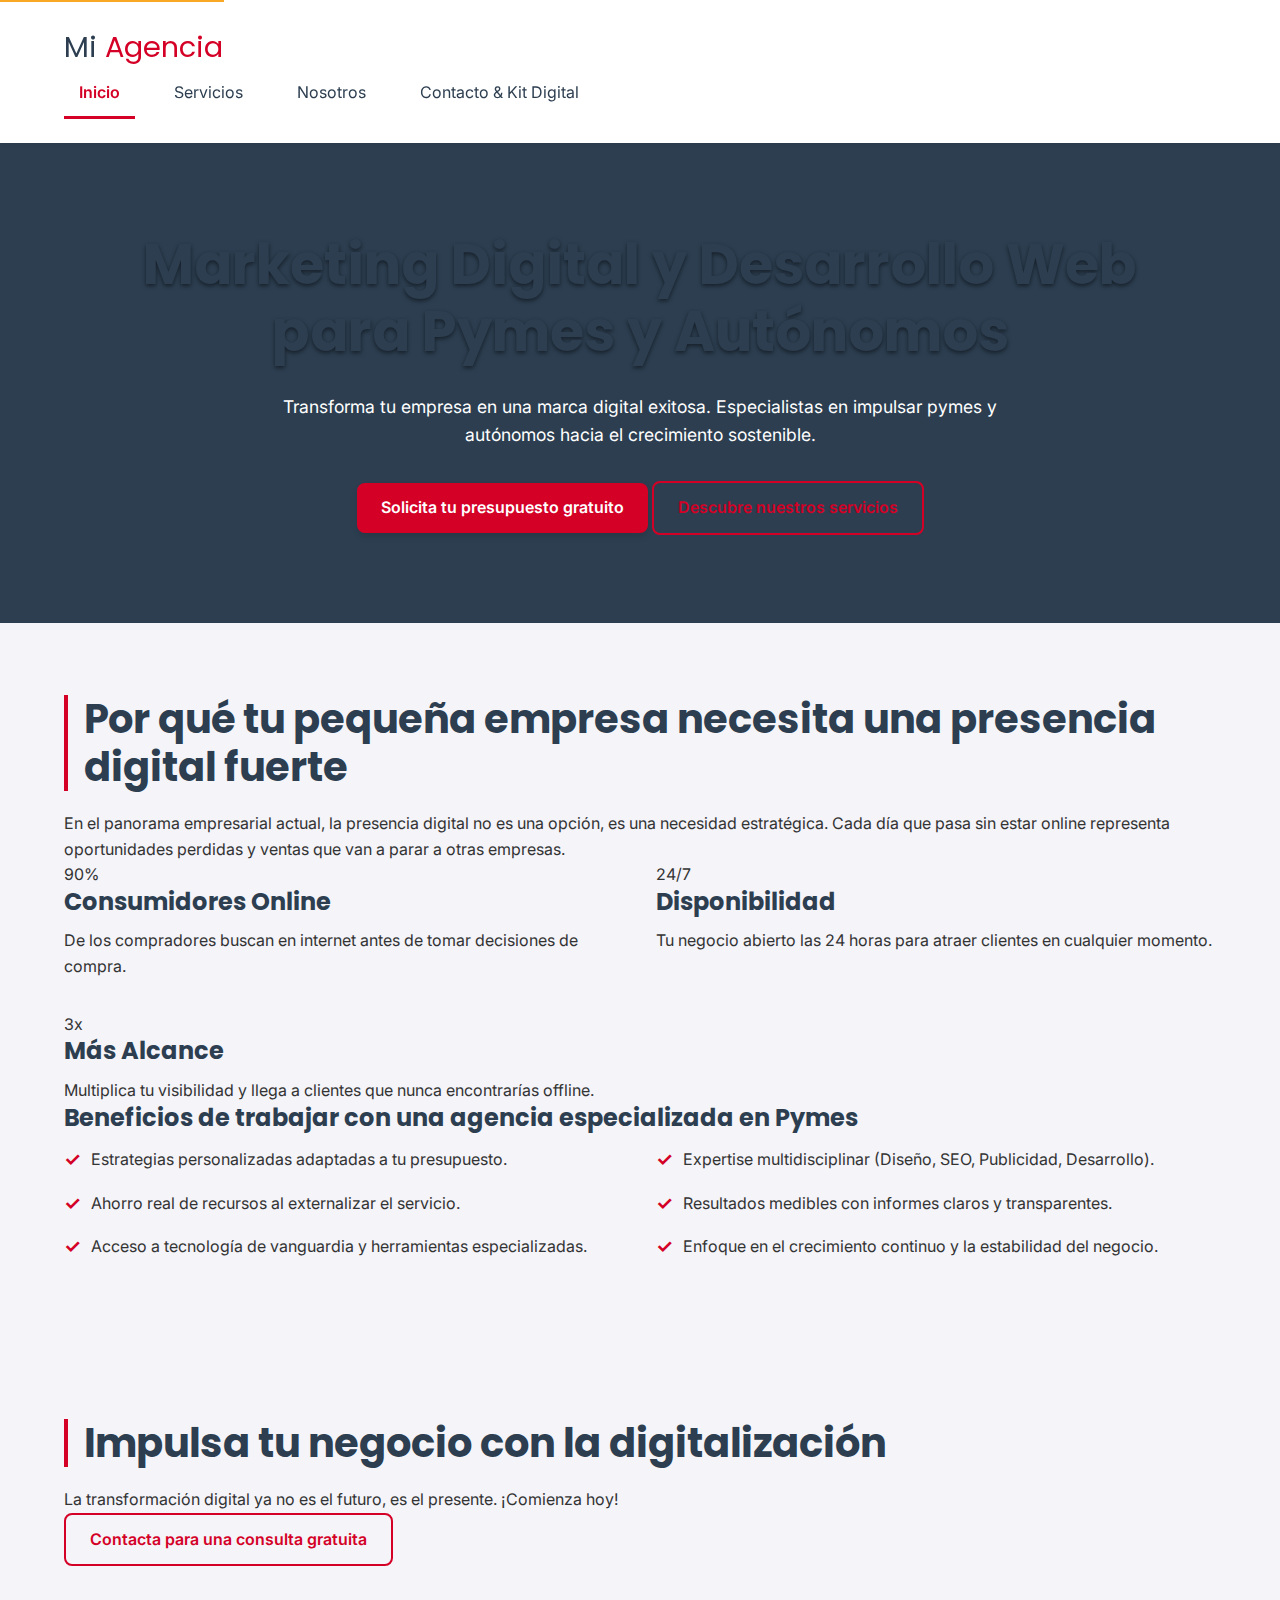
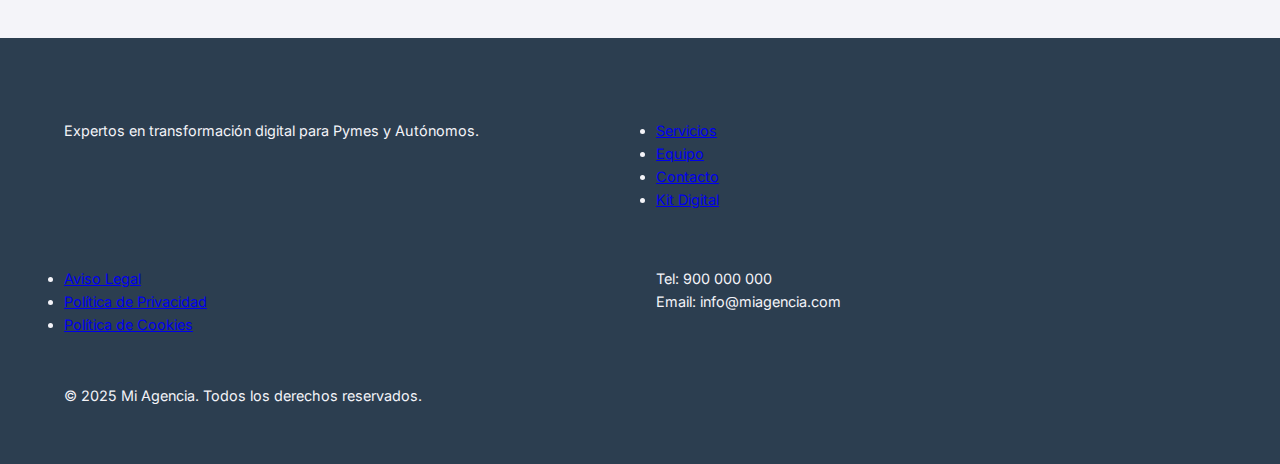
<file: index.html>
<!DOCTYPE html>
<html lang="es">
<head>
    <meta charset="UTF-8">
    <meta name="viewport" content="width=device-width, initial-scale=1.0">
    <title>Marketing Digital y Desarrollo Web para Pymes y Autónomos</title>
    <link rel="stylesheet" href="assets/css/style.css">
    <!-- WCAG 2.2: Fuente Legible -->
    <link href="https://fonts.googleapis.com/css2?family=Inter:wght@400;600;700&family=Poppins:wght@700;900&display=swap" rel="stylesheet">
    <script src="assets/js/script.js"></script>
</head>
<body>
    <!-- WCAG 2.2: Enlace para saltar a contenido principal -->
    <a href="#main-content" class="skip-link">Saltar al contenido principal</a>

    <!-- CABECERA y NAVEGACIÓN -->
    <header>
        <div class="container flex justify-between items-center">
            <a href="index.html" class="logo" aria-label="Mi Agencia - Inicio">Mi <span style="color:var(--color-primary)">Agencia</span></a>
            
            <!-- Botón de Menú para móviles (ARIA) -->
            <button id="nav-toggle-button" class="nav-toggle-button" aria-controls="main-nav-menu" aria-expanded="false" aria-label="Abrir menú de navegación">
                <svg width="24" height="24" viewBox="0 0 24 24" fill="none" stroke="currentColor" stroke-width="2" stroke-linecap="round" stroke-linejoin="round"><line x1="3" y1="12" x2="21" y2="12"></line><line x1="3" y1="6" x2="21" y2="6"></line><line x1="3" y1="18" x2="21" y2="18"></line></svg>
            </button>

            <!-- Menú de Navegación (ARIA role=navigation) -->
            <nav role="navigation" id="main-nav-menu" class="nav-menu">
                <a href="index.html" class="nav-link active" aria-current="page">Inicio</a>
                <a href="servicios.html" class="nav-link">Servicios</a>
                <a href="nosotros.html" class="nav-link">Nosotros</a>
                <a href="contacto.html" class="nav-link">Contacto & Kit Digital</a>
            </nav>
        </div>
    </header>

    <!-- CONTENIDO PRINCIPAL (ARIA role=main) -->
    <main id="main-content">
        <!-- HERO SECTION (Basado en la Portada) -->
        <section class="hero">
            <div class="container flex flex-col justify-center items-center text-center">
                <h1 class="text-white text-shadow-lg" style="text-shadow: 0 2px 4px rgba(0,0,0,0.5);">
                    Marketing Digital y Desarrollo Web <br>para Pymes y Autónomos
                </h1>
                <p>Transforma tu empresa en una marca digital exitosa. Especialistas en impulsar pymes y autónomos hacia el crecimiento sostenible.</p>
                <div class="flex flex-col sm:flex-row gap-4 mt-6">
                    <a href="contacto.html#form" class="btn btn-primary text-lg">Solicita tu presupuesto gratuito</a>
                    <a href="servicios.html" class="btn btn-secondary text-lg">Descubre nuestros servicios</a>
                </div>
            </div>
        </section>

        <!-- POR QUÉ DIGITALIZARSE (Capítulo 1) -->
        <section class="bg-white">
            <div class="container">
                <h2 class="text-3xl font-extrabold mb-10">Por qué tu pequeña empresa necesita una presencia digital fuerte</h2>
                <p class="mb-8 max-w-3xl">En el panorama empresarial actual, la presencia digital no es una opción, es una necesidad estratégica. Cada día que pasa sin estar online representa oportunidades perdidas y ventas que van a parar a otras empresas.</p>
                
                <!-- Beneficios Clave -->
                <div class="grid-cols-2 lg:grid-cols-3 text-center mb-12">
                    <div class="p-6">
                        <p class="text-6xl font-black text-primary">90%</p>
                        <h3 class="text-xl mt-2">Consumidores Online</h3>
                        <p>De los compradores buscan en internet antes de tomar decisiones de compra.</p>
                    </div>
                    <div class="p-6">
                        <p class="text-6xl font-black text-primary">24/7</p>
                        <h3 class="text-xl mt-2">Disponibilidad</h3>
                        <p>Tu negocio abierto las 24 horas para atraer clientes en cualquier momento.</p>
                    </div>
                    <div class="p-6">
                        <p class="text-6xl font-black text-primary">3x</p>
                        <h3 class="text-xl mt-2">Más Alcance</h3>
                        <p>Multiplica tu visibilidad y llega a clientes que nunca encontrarías offline.</p>
                    </div>
                </div>

                <!-- Beneficios de trabajar con agencia -->
                <div class="bg-color-bg-light p-8 rounded-xl shadow-inner">
                    <h3 class="text-2xl font-bold mb-6 text-center text-primary">Beneficios de trabajar con una agencia especializada en Pymes</h3>
                    <div class="grid-cols-2">
                        <div>
                            <ul class="styled-list">
                                <li>Estrategias personalizadas adaptadas a tu presupuesto.</li>
                                <li>Ahorro real de recursos al externalizar el servicio.</li>
                                <li>Acceso a tecnología de vanguardia y herramientas especializadas.</li>
                            </ul>
                        </div>
                        <div>
                            <ul class="styled-list">
                                <li>Expertise multidisciplinar (Diseño, SEO, Publicidad, Desarrollo).</li>
                                <li>Resultados medibles con informes claros y transparentes.</li>
                                <li>Enfoque en el crecimiento continuo y la estabilidad del negocio.</li>
                            </ul>
                        </div>
                    </div>
                </div>
            </div>
        </section>

        <!-- CTA FINAL -->
        <section class="bg-primary text-white text-center">
            <div class="container">
                <h2 class="text-white border-none">Impulsa tu negocio con la digitalización</h2>
                <p class="text-xl mb-6">La transformación digital ya no es el futuro, es el presente. ¡Comienza hoy!</p>
                <a href="contacto.html" class="btn btn-secondary bg-white text-primary hover:bg-gray-100">Contacta para una consulta gratuita</a>
            </div>
        </section>
    </main>

    <!-- PIE DE PÁGINA -->
    <footer>
        <div class="container grid-cols-2 lg:grid-cols-4">
            <div>
                <h4 class="text-white text-xl mb-4">Mi Agencia</h4>
                <p>Expertos en transformación digital para Pymes y Autónomos.</p>
            </div>
            <div>
                <h4 class="text-white text-xl mb-4">Navegación</h4>
                <ul>
                    <li><a href="servicios.html" class="text-gray-400 hover:text-white">Servicios</a></li>
                    <li><a href="nosotros.html" class="text-gray-400 hover:text-white">Equipo</a></li>
                    <li><a href="contacto.html" class="text-gray-400 hover:text-white">Contacto</a></li>
                    <li><a href="contacto.html#kit-digital" class="text-gray-400 hover:text-white">Kit Digital</a></li>
                </ul>
            </div>
            <div>
                <h4 class="text-white text-xl mb-4">Legal</h4>
                <ul>
                    <li><a href="#" class="text-gray-400 hover:text-white">Aviso Legal</a></li>
                    <li><a href="#" class="text-gray-400 hover:text-white">Política de Privacidad</a></li>
                    <li><a href="#" class="text-gray-400 hover:text-white">Política de Cookies</a></li>
                </ul>
            </div>
            <div>
                <h4 class="text-white text-xl mb-4">Contacto</h4>
                <p>Tel: 900 000 000</p>
                <p>Email: info@miagencia.com</p>
            </div>
        </div>
        <div class="container text-center pt-4 border-t border-gray-700 mt-4">
            <p>&copy; 2025 Mi Agencia. Todos los derechos reservados.</p>
        </div>
    </footer>
</body>
</html>
</file>
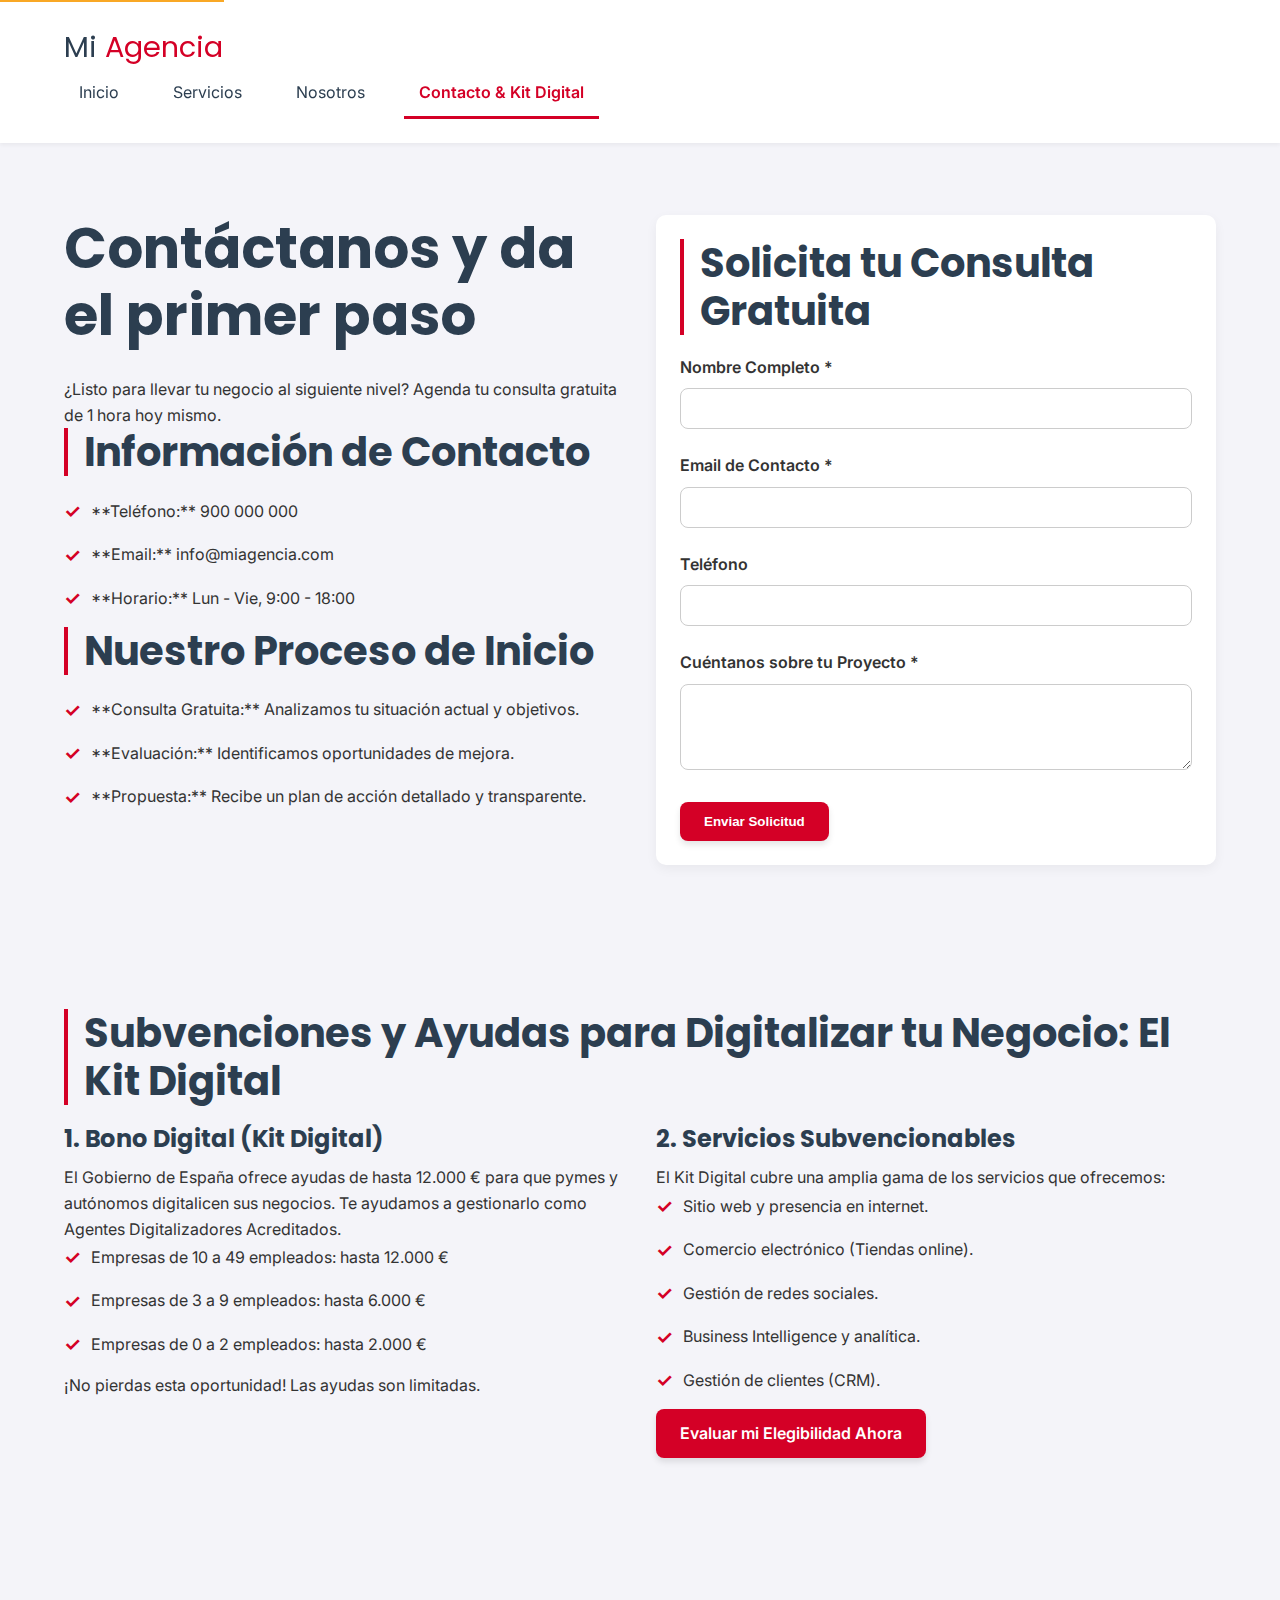
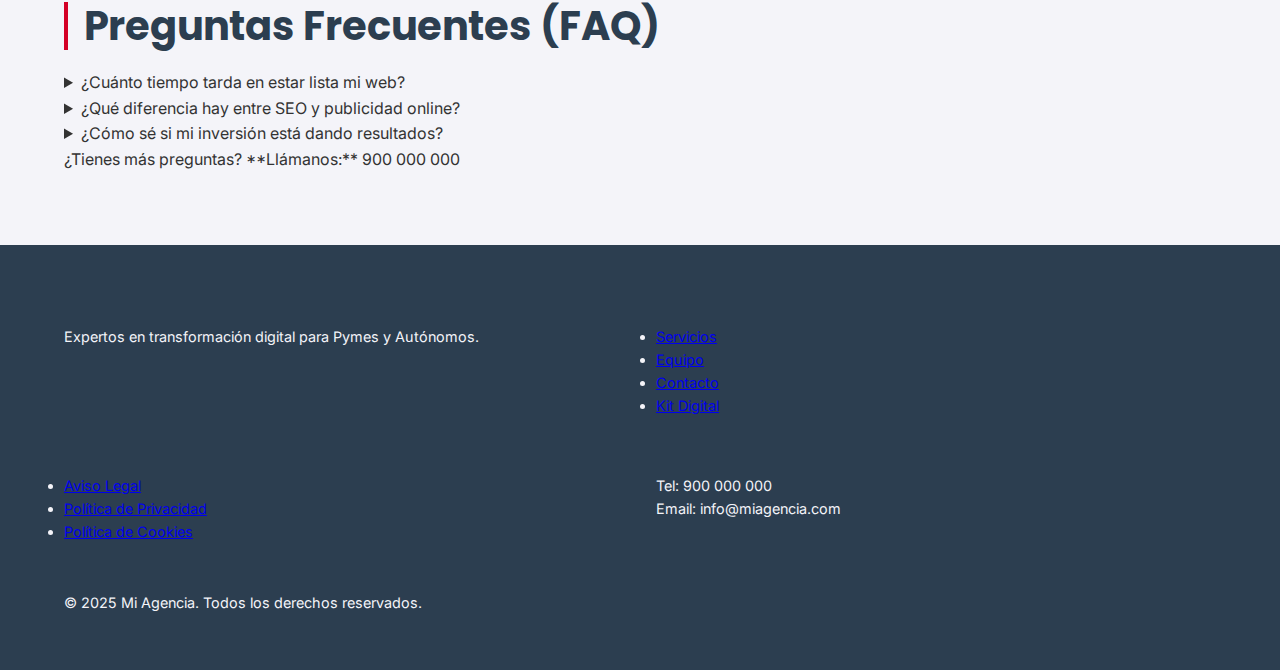
<file: contacto.html>
<!DOCTYPE html>
<html lang="es">
<head>
    <meta charset="UTF-8">
    <meta name="viewport" content="width=device-width, initial-scale=1.0">
    <title>Contacto, FAQ y Kit Digital - Mi Agencia</title>
    <link rel="stylesheet" href="assets/css/style.css">
    <link href="https://fonts.googleapis.com/css2?family=Inter:wght@400;600;700&family=Poppins:wght@700;900&display=swap" rel="stylesheet">
    <script src="assets/js/script.js"></script>
</head>
<body>
    <a href="#main-content" class="skip-link">Saltar al contenido principal</a>
    <header>
        <div class="container flex justify-between items-center">
            <a href="index.html" class="logo" aria-label="Mi Agencia - Inicio">Mi <span style="color:var(--color-primary)">Agencia</span></a>
            <button id="nav-toggle-button" class="nav-toggle-button" aria-controls="main-nav-menu" aria-expanded="false" aria-label="Abrir menú de navegación">
                <svg width="24" height="24" viewBox="0 0 24 24" fill="none" stroke="currentColor" stroke-width="2" stroke-linecap="round" stroke-linejoin="round"><line x1="3" y1="12" x2="21" y2="12"></line><line x1="3" y1="6" x2="21" y2="6"></line><line x1="3" y1="18" x2="21" y2="18"></line></svg>
            </button>
            <nav role="navigation" id="main-nav-menu" class="nav-menu">
                <a href="index.html" class="nav-link">Inicio</a>
                <a href="servicios.html" class="nav-link">Servicios</a>
                <a href="nosotros.html" class="nav-link">Nosotros</a>
                <a href="contacto.html" class="nav-link active" aria-current="page">Contacto & Kit Digital</a>
            </nav>
        </div>
    </header>

    <main id="main-content">
        <!-- SECCIÓN DE CONTACTO -->
        <section class="bg-white">
            <div class="container grid-cols-2 items-start">
                <div>
                    <h1>Contáctanos y da el primer paso</h1>
                    <p class="text-xl mb-8">¿Listo para llevar tu negocio al siguiente nivel? Agenda tu consulta gratuita de 1 hora hoy mismo.</p>
                    
                    <h2 class="text-2xl mb-4 border-none">Información de Contacto</h2>
                    <ul class="styled-list">
                        <li>**Teléfono:** 900 000 000</li>
                        <li>**Email:** info@miagencia.com</li>
                        <li>**Horario:** Lun - Vie, 9:00 - 18:00</li>
                    </ul>

                    <h2 class="text-2xl mt-8 mb-4 border-none">Nuestro Proceso de Inicio</h2>
                    <ul class="styled-list">
                        <li>**Consulta Gratuita:** Analizamos tu situación actual y objetivos.</li>
                        <li>**Evaluación:** Identificamos oportunidades de mejora.</li>
                        <li>**Propuesta:** Recibe un plan de acción detallado y transparente.</li>
                    </ul>
                </div>
                
                <!-- FORMULARIO DE CONTACTO (WCAG: labels, tabindex, required) -->
                <div class="card p-6" id="form">
                    <h2 class="text-2xl mb-6">Solicita tu Consulta Gratuita</h2>
                    <form action="#" method="POST">
                        <div class="form-group">
                            <label for="nombre">Nombre Completo <span aria-hidden="true">*</span></label>
                            <input type="text" id="nombre" name="nombre" required aria-required="true">
                        </div>
                        <div class="form-group">
                            <label for="email">Email de Contacto <span aria-hidden="true">*</span></label>
                            <input type="email" id="email" name="email" required aria-required="true">
                        </div>
                        <div class="form-group">
                            <label for="telefono">Teléfono</label>
                            <input type="text" id="telefono" name="telefono">
                        </div>
                        <div class="form-group">
                            <label for="mensaje">Cuéntanos sobre tu Proyecto <span aria-hidden="true">*</span></label>
                            <textarea id="mensaje" name="mensaje" rows="4" required aria-required="true"></textarea>
                        </div>
                        <button type="submit" class="btn btn-primary w-full mt-4">Enviar Solicitud</button>
                    </form>
                    <div id="form-message" role="alert" aria-live="polite" class="mt-4 hidden p-3 rounded text-center text-sm font-semibold"></div>
                </div>
            </div>
        </section>

        <!-- SECCIÓN KIT DIGITAL (Ayudas y Subvenciones) -->
        <section class="bg-color-bg-light" id="kit-digital">
            <div class="container">
                <h2 class="text-center mb-10">Subvenciones y Ayudas para Digitalizar tu Negocio: El Kit Digital</h2>
                
                <div class="grid-cols-2 items-start">
                    <div>
                        <h3 class="text-2xl font-bold">1. Bono Digital (Kit Digital)</h3>
                        <p class="mt-2 mb-4">El Gobierno de España ofrece ayudas de hasta 12.000 € para que pymes y autónomos digitalicen sus negocios. Te ayudamos a gestionarlo como Agentes Digitalizadores Acreditados.</p>
                        <ul class="styled-list text-base">
                            <li>Empresas de 10 a 49 empleados: hasta 12.000 €</li>
                            <li>Empresas de 3 a 9 empleados: hasta 6.000 €</li>
                            <li>Empresas de 0 a 2 empleados: hasta 2.000 €</li>
                        </ul>
                        <p class="mt-4 font-semibold">¡No pierdas esta oportunidad! Las ayudas son limitadas.</p>
                    </div>
                    <div>
                        <h3 class="text-2xl font-bold">2. Servicios Subvencionables</h3>
                        <p class="mt-2 mb-4">El Kit Digital cubre una amplia gama de los servicios que ofrecemos:</p>
                        <ul class="styled-list text-base">
                            <li>Sitio web y presencia en internet.</li>
                            <li>Comercio electrónico (Tiendas online).</li>
                            <li>Gestión de redes sociales.</li>
                            <li>Business Intelligence y analítica.</li>
                            <li>Gestión de clientes (CRM).</li>
                        </ul>
                        <a href="#form" class="btn btn-primary btn-sm mt-4">Evaluar mi Elegibilidad Ahora</a>
                    </div>
                </div>
            </div>
        </section>

        <!-- SECCIÓN PREGUNTAS FRECUENTES (FAQ) -->
        <section class="bg-white">
            <div class="container">
                <h2 class="text-center mb-8">Preguntas Frecuentes (FAQ)</h2>
                
                <div class="max-w-4xl mx-auto">
                    <!-- Pregunta 1 -->
                    <details class="mb-4 p-4 border rounded-lg">
                        <summary class="font-semibold text-lg cursor-pointer text-primary">¿Cuánto tiempo tarda en estar lista mi web?</summary>
                        <p class="mt-2 pl-4">Un sitio web corporativo básico suele estar listo en 4-6 semanas. Proyectos más complejos como tiendas online pueden requerir 8-12 semanas. Te proporcionamos un cronograma detallado desde el principio.</p>
                    </details>
                    
                    <!-- Pregunta 2 -->
                    <details class="mb-4 p-4 border rounded-lg">
                        <summary class="font-semibold text-lg cursor-pointer text-primary">¿Qué diferencia hay entre SEO y publicidad online?</summary>
                        <p class="mt-2 pl-4">El SEO (posicionamiento orgánico) mejora tu visibilidad de forma natural a medio-largo plazo. La publicidad online (Google Ads, Facebook Ads) genera resultados inmediatos pero requiere inversión continua. Lo ideal es combinar ambas.</p>
                    </details>
                    
                    <!-- Pregunta 3 -->
                    <details class="mb-4 p-4 border rounded-lg">
                        <summary class="font-semibold text-lg cursor-pointer text-primary">¿Cómo sé si mi inversión está dando resultados?</summary>
                        <p class="mt-2 pl-4">Proporcionamos informes mensuales detallados con todas las métricas relevantes: visitas, posiciones en Google, leads generados, conversiones y ROI. Todo explicado sin tecnicismos innecesarios.</p>
                    </details>
                </div>

                <div class="text-center mt-10">
                    <p class="text-xl">¿Tienes más preguntas? **Llámanos:** <span class="font-bold">900 000 000</span></p>
                </div>
            </div>
        </section>
    </main>

    <!-- PIE DE PÁGINA (Copia del Footer de index.html) -->
    <footer>
        <div class="container grid-cols-2 lg:grid-cols-4">
            <div>
                <h4 class="text-white text-xl mb-4">Mi Agencia</h4>
                <p>Expertos en transformación digital para Pymes y Autónomos.</p>
            </div>
            <div>
                <h4 class="text-white text-xl mb-4">Navegación</h4>
                <ul>
                    <li><a href="servicios.html" class="text-gray-400 hover:text-white">Servicios</a></li>
                    <li><a href="nosotros.html" class="text-gray-400 hover:text-white">Equipo</a></li>
                    <li><a href="contacto.html" class="text-gray-400 hover:text-white">Contacto</a></li>
                    <li><a href="contacto.html#kit-digital" class="text-gray-400 hover:text-white">Kit Digital</a></li>
                </ul>
            </div>
            <div>
                <h4 class="text-white text-xl mb-4">Legal</h4>
                <ul>
                    <li><a href="#" class="text-gray-400 hover:text-white">Aviso Legal</a></li>
                    <li><a href="#" class="text-gray-400 hover:text-white">Política de Privacidad</a></li>
                    <li><a href="#" class="text-gray-400 hover:text-white">Política de Cookies</a></li>
                </ul>
            </div>
            <div>
                <h4 class="text-white text-xl mb-4">Contacto</h4>
                <p>Tel: 900 000 000</p>
                <p>Email: info@miagencia.com</p>
            </div>
        </div>
        <div class="container text-center pt-4 border-t border-gray-700 mt-4">
            <p>&copy; 2025 Mi Agencia. Todos los derechos reservados.</p>
        </div>
    </footer>
</body>
</html>
</file>
<file: assets/css/style.css>
/* ----------------------------------------------------------------
   1. VARIABLES Y RESET BÁSICO
---------------------------------------------------------------- */
:root {
    /* Paleta de colores basada en el PDF (Rojo/Negro/Blanco) */
    --color-primary: #D40026; /* Rojo Principal */
    --color-secondary: #2C3E50; /* Gris Oscuro/Negro */
    --color-accent: #F9A825; /* Amarillo/Naranja de Acento */
    --color-text: #333333;
    --color-bg-light: #F4F4F9;
    --color-white: #FFFFFF;

    /* Tipografía */
    --font-family-base: 'Inter', sans-serif;
    --font-family-heading: 'Poppins', sans-serif;
}

/* Importar fuentes (Se asume Inter y Poppins están disponibles o se cargarán) */
@import url('https://fonts.googleapis.com/css2?family=Inter:wght@400;600;700&family=Poppins:wght@700;900&display=swap');

*, *::before, *::after {
    box-sizing: border-box;
    margin: 0;
    padding: 0;
}

body {
    font-family: var(--font-family-base);
    color: var(--color-text);
    line-height: 1.6;
    background-color: var(--color-bg-light);
    min-height: 100vh;
    display: flex;
    flex-direction: column;
}

/* ----------------------------------------------------------------
   2. ACCESIBILIDAD Y ENFOQUE (WCAG 2.2)
---------------------------------------------------------------- */
/* Indicador de enfoque visible y claro para elementos interactivos */
a:focus, button:focus, input:focus, select:focus, textarea:focus {
    outline: 4px solid var(--color-accent);
    outline-offset: 2px;
    border-radius: 4px;
}

/* Skip-Link (solo visible al enfocar) */
.skip-link {
    position: absolute;
    top: -40px;
    left: 0;
    background: var(--color-accent);
    color: var(--color-text);
    padding: 8px;
    z-index: 1000;
}
.skip-link:focus {
    top: 0;
}

/* ----------------------------------------------------------------
   3. TIPOGRAFÍA Y ESTRUCTURA SEMÁNTICA
---------------------------------------------------------------- */
h1, h2, h3, h4 {
    font-family: var(--font-family-heading);
    color: var(--color-secondary);
    margin-bottom: 0.5em;
    line-height: 1.2;
}

h1 { font-size: 2.5rem; }
h2 { font-size: 2rem; border-left: 4px solid var(--color-primary); padding-left: 1rem; }
h3 { font-size: 1.5rem; }

@media (min-width: 768px) {
    h1 { font-size: 3.5rem; }
    h2 { font-size: 2.5rem; }
}

.container {
    width: 90%;
    max-width: 1200px;
    margin: 0 auto;
    padding: 1.5rem 0;
}

section {
    padding: 3rem 0;
}

/* ----------------------------------------------------------------
   4. COMPONENTES PRINCIPALES
---------------------------------------------------------------- */

/* -- Botones -- */
.btn {
    display: inline-block;
    padding: 12px 24px;
    border-radius: 8px;
    font-weight: 600;
    text-align: center;
    text-decoration: none;
    transition: all 0.3s ease;
    cursor: pointer;
    border: none;
}

.btn-primary {
    background-color: var(--color-primary);
    color: var(--color-white);
    box-shadow: 0 4px 6px rgba(0, 0, 0, 0.1);
}

.btn-primary:hover {
    background-color: #A3001F; /* Tono más oscuro de rojo */
    transform: translateY(-2px);
    box-shadow: 0 6px 10px rgba(0, 0, 0, 0.15);
}

.btn-secondary {
    background-color: transparent;
    color: var(--color-primary);
    border: 2px solid var(--color-primary);
}

.btn-secondary:hover {
    background-color: var(--color-primary);
    color: var(--color-white);
}

/* -- Header / Navegación -- */
header {
    background-color: var(--color-white);
    box-shadow: 0 2px 4px rgba(0, 0, 0, 0.05);
    position: sticky;
    top: 0;
    z-index: 50;
}

.logo {
    font-family: var(--font-family-heading);
    font-size: 1.8rem;
    color: var(--color-secondary);
    text-decoration: none;
}

.nav-link {
    display: block;
    padding: 10px 15px;
    color: var(--color-secondary);
    text-decoration: none;
    transition: color 0.3s;
}

.nav-link:hover {
    color: var(--color-primary);
}

/* Estilo para el enlace de la página activa (lo manejará el JS) */
.nav-link.active {
    color: var(--color-primary);
    border-bottom: 3px solid var(--color-primary);
    font-weight: 600;
}

/* Menú móvil (oculto por defecto en escritorio) */
.nav-menu {
    display: none;
}

@media (min-width: 1024px) {
    .nav-toggle-button {
        display: none;
    }
    .nav-menu {
        display: flex;
        gap: 1.5rem;
    }
}

/* ----------------------------------------------------------------
   5. UTILS Y ADAPTACIONES ESPECÍFICAS
---------------------------------------------------------------- */

/* Grid de cards */
.grid-cols-2 {
    display: grid;
    gap: 2rem;
    grid-template-columns: 1fr;
}

@media (min-width: 768px) {
    .grid-cols-2 {
        grid-template-columns: repeat(2, 1fr);
    }
    .grid-cols-3 {
        grid-template-columns: repeat(3, 1fr);
    }
}

/* Estilos de Card */
.card {
    background-color: var(--color-white);
    padding: 1.5rem;
    border-radius: 10px;
    box-shadow: 0 4px 12px rgba(0, 0, 0, 0.05);
    transition: transform 0.3s ease;
}

.card:hover {
    transform: translateY(-5px);
}

/* Hero Section */
.hero {
    background-color: var(--color-secondary);
    color: var(--color-white);
    padding: 4rem 0;
    text-align: center;
}

.hero p {
    max-width: 800px;
    margin: 1rem auto 2rem;
    font-size: 1.1rem;
}

/* Formularios accesibles */
.form-group {
    margin-bottom: 1.5rem;
}

.form-group label {
    display: block;
    margin-bottom: 0.5rem;
    font-weight: 600;
}

.form-group input[type="text"],
.form-group input[type="email"],
.form-group textarea {
    width: 100%;
    padding: 12px;
    border: 1px solid #ccc;
    border-radius: 8px;
    transition: border-color 0.3s;
}

.form-group input:focus,
.form-group textarea:focus {
    border-color: var(--color-primary);
}

/* Footer */
footer {
    background-color: var(--color-secondary);
    color: var(--color-bg-light);
    padding: 2rem 0;
    margin-top: auto; /* Empuja el footer hacia abajo */
    font-size: 0.9rem;
}

/* Estilo para las listas de beneficios/características del PDF */
.styled-list {
    list-style: none;
    padding-left: 0;
}
.styled-list li {
    display: flex;
    align-items: center;
    margin-bottom: 0.8rem;
}
.styled-list li::before {
    content: '✓';
    color: var(--color-primary);
    font-weight: 700;
    margin-right: 10px;
    font-size: 1.2rem;
}
</file>
